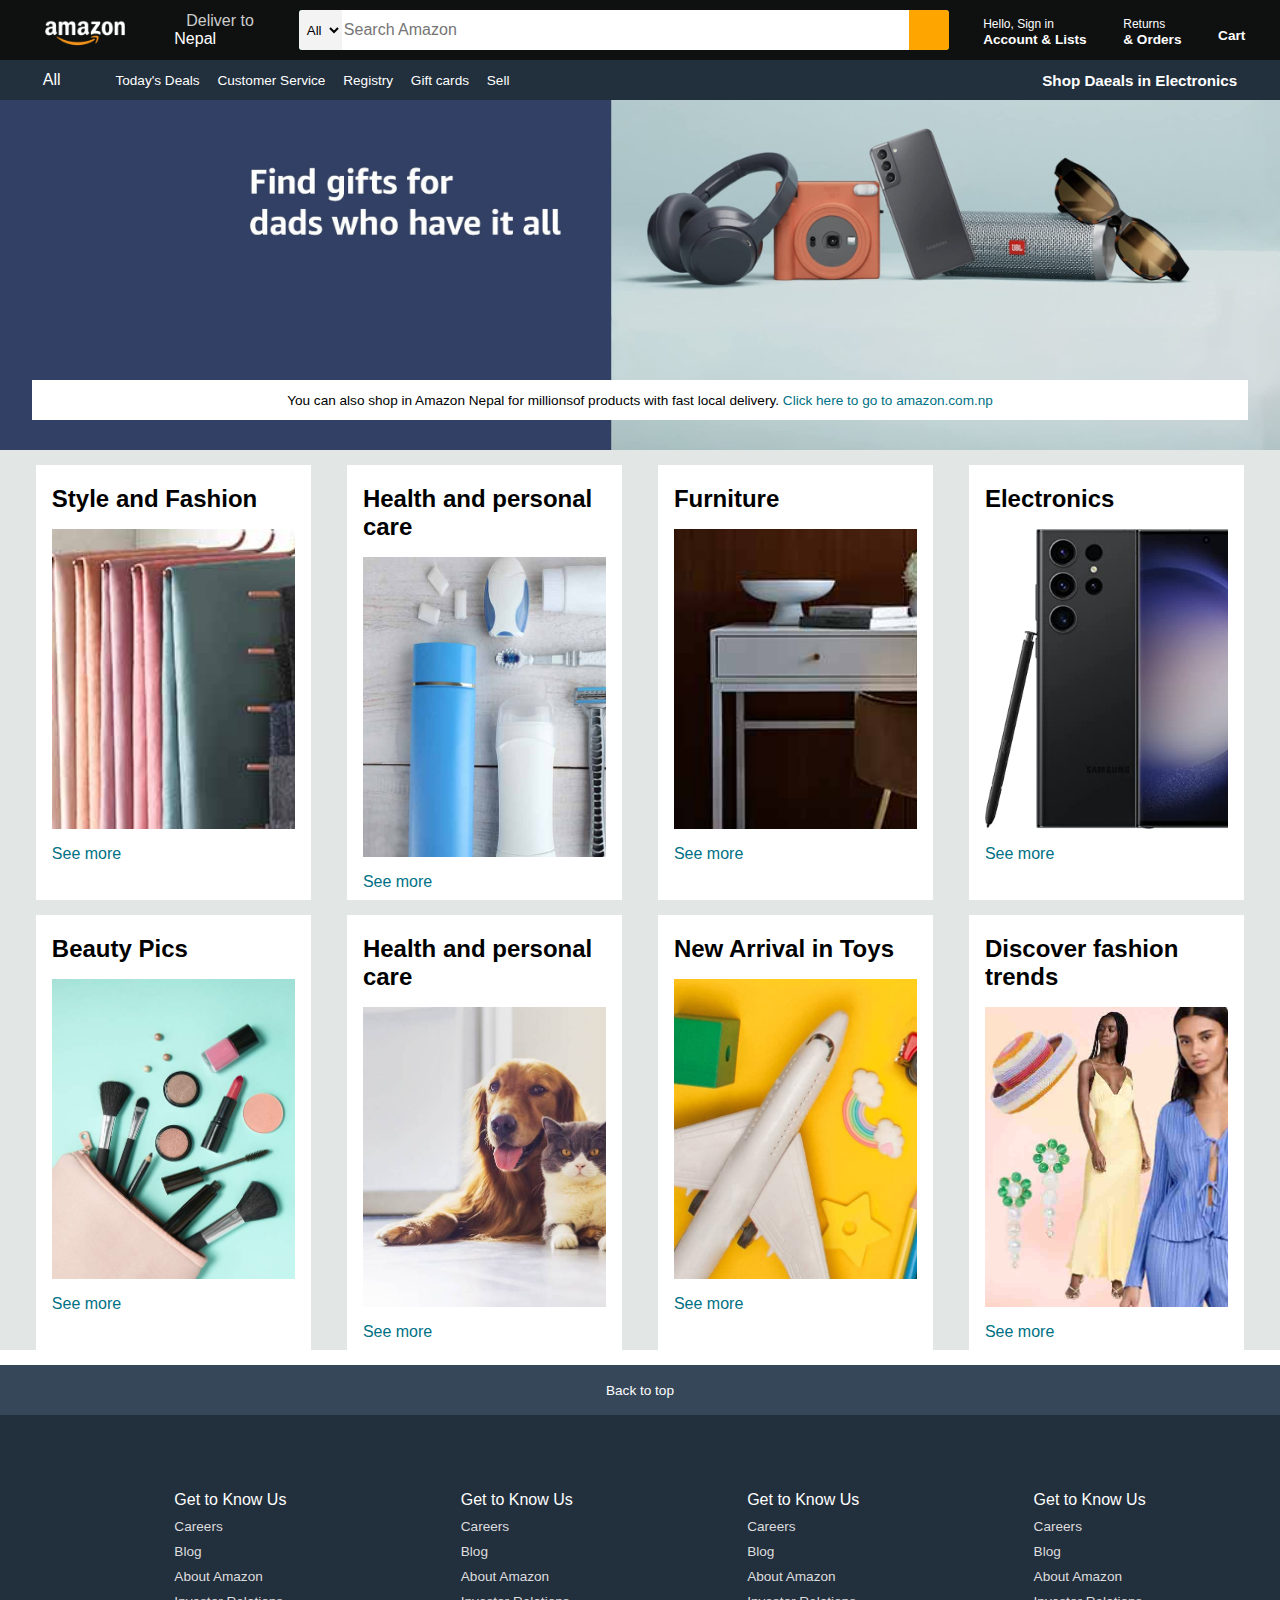
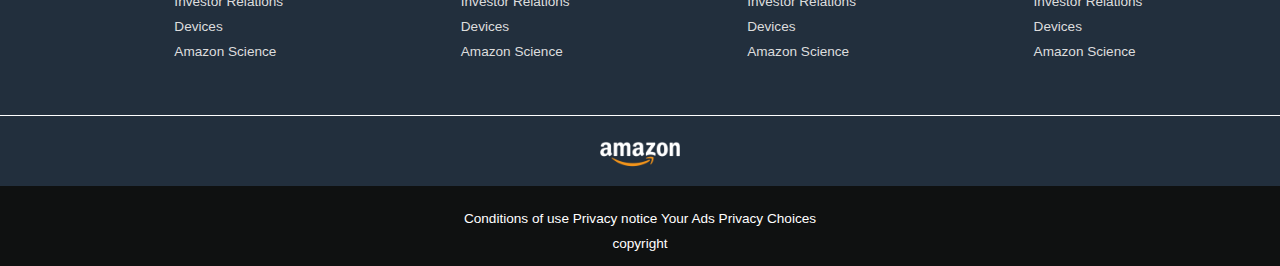
<file: amazon_clone/index.html>
<!DOCTYPE html>
<html lang="en">
<head>
    <meta charset="UTF-8">
    <meta name="viewport" content="width=device-width, initial-scale=1.0">
    <link rel="stylesheet" href="style.css">
    <link rel="stylesheet" href="https://cdnjs.cloudflare.com/ajax/libs/font-awesome/6.5.2/css/all.min.css" integrity="sha512-SnH5WK+bZxgPHs44uWIX+LLJAJ9/2PkPKZ5QiAj6Ta86w+fsb2TkcmfRyVX3pBnMFcV7oQPJkl9QevSCWr3W6A==" crossorigin="anonymous" referrerpolicy="no-referrer" />    <title>Amazon clone</title>
</head>
<body>
    
<header>
<div class="navbar">
    <div class="nav-logo border">
        <div class="logo">

        </div>
    </div>
<div class="nav-address border">
    <p class="add-first">Deliver to</p>
    <div class="add-icon">
        <i class="fa-solid fa-location-dot"></i>
        <p class="add-second">Nepal</p>
    </div>
</div>
<div class="nav-search">
    <select class="search-select">
        <option>All</option>
    </select>
    <input placeholder="Search Amazon" class="search-input">
    <div class="search-icon">
        <i class="fa-solid fa-magnifying-glass"></i>
    </div>
</div>
<div class="nav-signin border">
    <p><span>Hello, Sign in</span></span></p>
    <p class="nav-second">Account & Lists</p>
</div>

<div class="nav-return border">
    <p><span>Returns</span></span></p>
    <p class="nav-second">& Orders</p>
</div>
<div class="nav-cart border">
    <i class="fa-solid fa-cart-shopping" ></i>
    Cart
</div>

</div>
<!-- second nav -->
<div class="pannel">
    <div class="pannel-all border">
        <i class="fa-solid fa-bars"></i>
            All 
    </div>
    <div class="pannel-ops ">
        <p class="border"><a href="#" >Today's Deals</a></p>
        <p class="border"><a href="#" >Customer Service</a></p>
        <p class="border"><a href="#" >Registry</a></p>
        <p class="border"><a href="#>" > Gift cards</a></p>
        <p class="border"><a href ="#">Sell</a></p>
        </div>
        <div class="pannel-deals border">
           <a href="#" ">Shop Daeals in Electronics</a> 
        </div>
</div>


</header>
<main>
<div class="hero-section">
    <div class="hero-message">
        <p>You can also shop in Amazon Nepal for  millionsof products with fast local delivery. <a href="#">Click here to go to amazon.com.np</a>  </p>
    </div>

</div>
<div class="shop-section">

    <div class="box1 box">
        <div class="box-content">
            <h2>Style and Fashion</h2>
            <div class="box-image" style="background-image: url('box1_image.jpg')">
            

            </div>
            <p>See more</p>
        </div>
    </div>
    <div class="box2 box">
        <div class="box-content">
            <h2>Health and personal care</h2>
            <div class="box-image" style="background-image: url('box2_image.jpg');">
            

            </div>
            <p>See more</p>
        </div>
    </div>
    <div class="box3 box">
        <div class="box-content">
            <h2>Furniture</h2>
            <div class="box-image"style="background-image: url('box3_image.jpg');">
            

            </div>
            <p>See more</p>
        </div>
    </div>
    <div class="box4 box">
        <div class="box-content">
            <h2>Electronics</h2>
            <div class="box-image" style="background-image: url('box4_image.jpg');">
            

            </div>
            <p>See more</p>
        </div>
    </div>
    <div class="box5 box">
        <div class="box-content">
            <h2>Beauty Pics</h2>
            <div class="box-image"style="background-image: url('box5_image.jpg');">
            

            </div>
            <p>See more</p>
        </div>
    </div>
    <div class="box6 box">
        <div class="box-content">
            <h2>Health and personal care</h2>
            <div class="box-image"style="background-image: url('box6_image.jpg');">
            

            </div>
            <p>See more</p>
        </div>
    </div>
    <div class="box7 box">
        <div class="box-content">
            <h2>New Arrival in Toys</h2>
            <div class="box-image"style="background-image: url('box7_image.jpg');">
            

            </div>
            <p>See more</p>
        </div>
    </div>
    <div class="box8 box">
        <div class="box-content">
            <h2>Discover fashion trends</h2>
            <div class="box-image" style="background-image: url('box8_image.jpg');">
            

            </div>
            <p>See more</p>
        </div>
    </div>

    </div>


</div>

</main>
    


<footer>
    <div class="foot-pannel1">
        Back to top
    </div>
    <div class="foot-pannel2">
        <ul>
            <p>Get to Know Us</p>
            <a href="#">Careers</a>
            <a href="#">Blog</a>
            <a href="#">About Amazon</a>
            <a href="#">Investor Relations</a>
            <a href="#"> Devices</a>
            <a href="#">Amazon Science</a>
        </ul>
        <ul>
            <p>Get to Know Us</p>
            <a href="#">Careers</a>
            <a href="#">Blog</a>
            <a href="#">About Amazon</a>
            <a href="#">Investor Relations</a>
            <a href="#"> Devices</a>
            <a href="#">Amazon Science</a>
        </ul>
        <ul>
            <p>Get to Know Us</p>
            <a href="#">Careers</a>
            <a href="#">Blog</a>
            <a href="#">About Amazon</a>
            <a href="#">Investor Relations</a>
            <a href="#"> Devices</a>
            <a href="#">Amazon Science</a>
        </ul>
        <ul>
            <p>Get to Know Us</p>
            <a href="#">Careers</a>
            <a href="#">Blog</a>
            <a href="#">About Amazon</a>
            <a href="#">Investor Relations</a>
            <a href="#"> Devices</a>
            <a href="#">Amazon Science</a>
        </ul>
    </div>
    <div class="foot-pannel3">
        <div class="logo">

        </div>
    </div>    
    <div class="foot-pannel4">
        <div class="pages">
            <a>Conditions of use</a>
            <a>Privacy notice</a>
            <a>Your Ads Privacy Choices</a>
        </div>
        <div class="copyright">copyright</div>
    </div>



</footer>
</body>
</html>
</file>
<file: amazon_clone/style.css>
*{
    margin: 0;
    font-family: Arial;
    border: border-box;
}
.navbar{
    height: 60px;
    background-color: #0f1111;
    color: white;
    display: flex;
    align-items: center;
justify-content: space-evenly;}
.nav-logo{
    height: 50px;
    width: 100px;

}
.logo{
    background-image: url(amazon_logo.png);
    background-size: cover;
    height: 50px;
    width: 100%;
}
.border{
    border: 2px solid transparent;
}
.border:hover{
    border: 1.5px solid white;
}
/* box2 */
.add-first{
color: #cccccc;
font-size: 0.85srem;
margin-left: 15px;
}
.add-second{
font-size: 1rem;
margin-left: 3px;
}
.add-icon{
    display: flex;
    align-items: center;
}
/*  box3*/
.nav-search{
    display: flex;
    background-color: aqua;
    width:650px;
    height: 40px;
    border-radius: 4px;
    justify-content: space-evenly;
    margin-left: 10px;
}
.nav-search:hover{
    border: 2px orange solid;
}
.search-icon{
    background-color: orange;
    width: 45px;
    align-items: center;
    justify-content: center;
    display: flex;
    border-top-right-radius: 3px;
    border-bottom-right-radius: 3px;
    font-size: 1.2rem;
    color: #0f1111;
}
.search-select{
    background-color: #f3f3f3;
    width: 50px;
    text-align: center;
    border-top-left-radius:3px ;
    border-bottom-left-radius: 3px;
    border: none;
}
.search-input{
    width: 100%;
    font-size: 1rem;
    border: none;

}
/*  */
span{
    font-size: 0.75rem;
}
.nav-second{
    font-size: 0.85rem;
    font-weight: 700;
}
/*  */
.nav-cart i {
font-size: 30px;
}
.nav-cart{
    font-size: 0.85rem;
    font-weight: 700;
}
/* pannel */
.pannel{
    
    height: 40px;
    background-color: #222f3d ;
    display: flex;
    color: white;
    justify-content: space-evenly;
    align-items: center;
    
}
.pannel-ops p{ 
    display: inline;
    margin-left: 10px;
}

.pannel-ops{
    width: 70%;
    font-size: 0.85rem;
}
.pannel-deals{
    font-size: 0.95rem;
    font-weight: 600;
}
.pannel-ops a{
    text-decoration: none;
    color: white;
}
.pannel-deals a{
    text-decoration: none;
    color: white;
}

   /* hero section */

.hero-section{
 background-image: url(hero_image.jpg);
 height:350px;
 background-size: cover;
 display: flex;
 align-items: flex-end;
 justify-content: center;
}
.hero-message a{
    text-decoration: none;
    color: #007185;
    
}
.hero-message{
    background-color: white;
    display: flex;
    justify-content: center;
    height: 40px;
    align-items: center;
    font-size: 0.85rem;
    width: 95%;
margin-bottom: 30px;
}
.shop-section{
    
    display: flex;
    justify-content: space-evenly;
    background-color: #e2e7e6;
    flex-wrap: wrap;
}
.box{
    
    margin-top: 10px;
    height: 400px;
    width: 21.5%;
    background-color: white;
    padding: 20px 0px 15px;
    margin-top: 15px;
   
}
.box-image{
    height: 300px;
    margin-top: 1rem;
    background-size: cover;
    background-repeat: no-repeat;
    margin-bottom: 1rem;
}
.box-content{
    margin-left: 1rem;
    margin-right: 1rem;
    
}
.box-content p{
    color: #007185;
}
/*footer  */
.foot-pannel1{
    background-color: #37475a;
    height: 50px;
    color: white;
    display: flex;
    align-items: center;
    justify-content: center;
    font-size: 0.85rem;
}
footer{
    margin-top: 15px;
}
.foot-pannel2{
    background-color: #222f3d;
    display: flex;
    justify-content: space-evenly;
    color: white;
    height: 300px;
    align-items: center;

}
ul{
    margin-top: 20px;
}
ul a{
    display: block;
    text-decoration: none;
    color: #dddddd;
    font-size: 0.85rem;
    margin-top: 10px;
}
.foot-pannel3{
    background-color: #222f3d;
   color: white;
    border-top: 0.5px solid white;
    height: 70px;
 display: flex;
 justify-content: center;
 align-items: center;
}
.logo{
    background-image: url( "amazon_logo.png");
    width: 100px;
    
}
.foot-pannel4{
    background-color:#0f1111;
    color: white;
    height: 80px;
    font-size: 0.85rem;
    text-align: center;
    /* display: flex;
    justify-content: center;
    align-items: center;
    flex-wrap: wrap; */
}
.pages{

    padding-top: 25px;
}
.copyright{
  
    padding-top: 10px;
}
</file>
